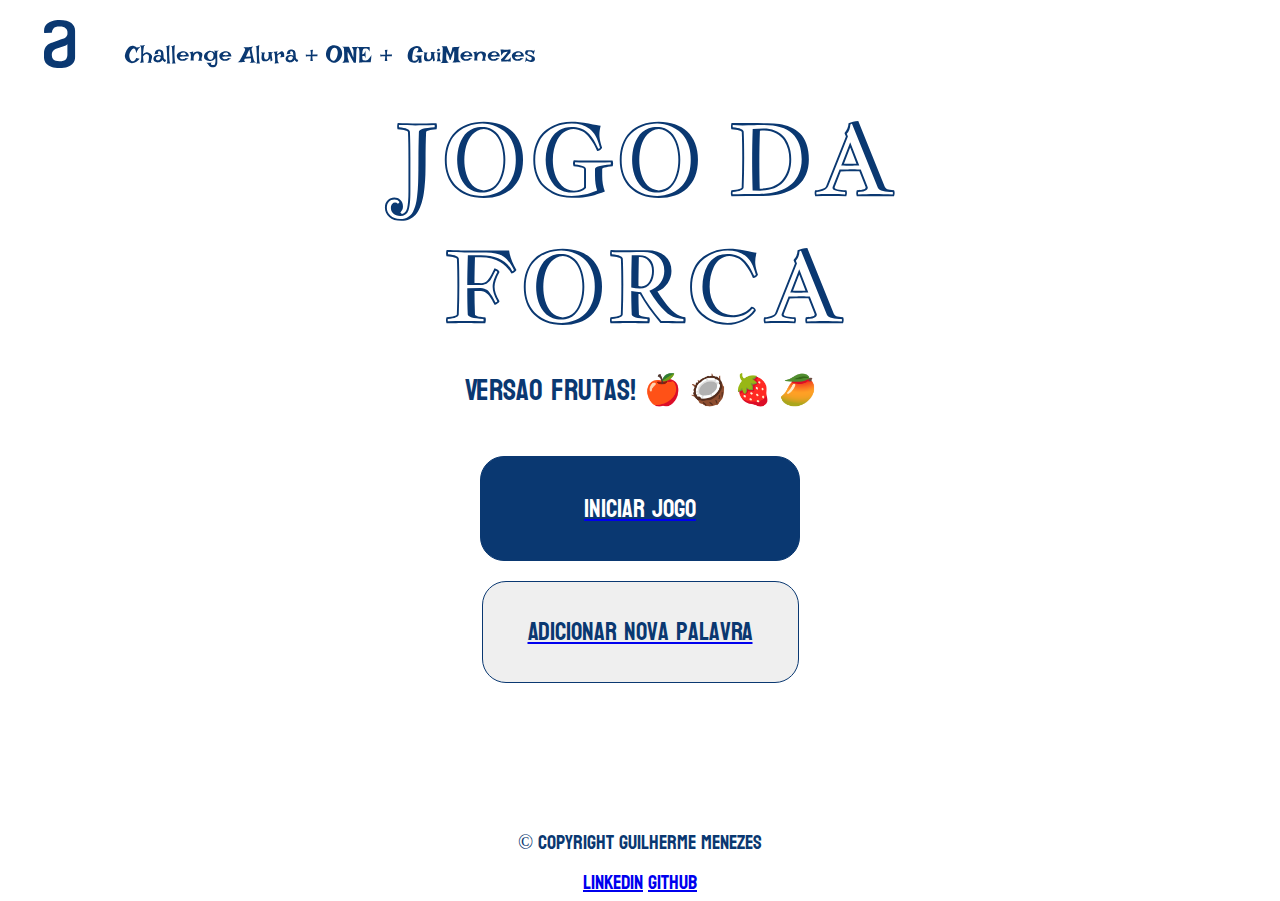
<file: index.html>
<!DOCTYPE html>
<html lang="pt-br">

<head>
    <meta charset="UTF-8">
    <meta http-equiv="X-UA-Compatible" content="IE=edge">
    <meta name="viewport" content="width=device-width, initial-scale=1.0">
    <title>Jogo da Forca - Menu</title>
    
    <!-- CSS do site junto com o reset -->
    <link rel="stylesheet" href="CSS/reset.css">
    <link rel="stylesheet" href="CSS/style.css">

    <!-- Fonte utilizada-->
    <link rel="preconnect" href="https://fonts.googleapis.com">
    <link rel="preconnect" href="https://fonts.gstatic.com" crossorigin>
    <link href="https://fonts.googleapis.com/css2?family=Koulen&display=swap" rel="stylesheet">

    
</head>

<body>
    <header class="cabecalho">
        <div class="logo">
            <img class="logo-um" src="img/logo-alura.svg">
            <img class="logo-dois" src="img/Challenge Alura + ONE + GuiMenezes.svg">
        </div>
    </header>

    <main>
        <section id="tela-inicial">
            <img class="logo-forca" src="img/JOGO DA FORCA.svg">
            <p class="subtitulo">Versao Frutas! &#127822; &#129381; &#127827; &#129389;</p>
            <div id="botao">
                <a href="gamepage.html"><button class="botao-iniciar">Iniciar Jogo</button></a>
                <a href="addword.html"><button class="botao-adicionar">Adicionar nova palavra</button></a>
            </div>

        </section>

    </main>

    <footer class="rodape">
        <p> &copy; Copyright Guilherme Menezes</p>
        <br>
        <a class="linkedin" href="https://www.linkedin.com/in/menezesguilherme/">LinkedIn</a>
        <a class="git" href="https://github.com/guipmenezes">Github</a>
    </footer>
</body>

<script src="script.js"></script>

</html>
</file>
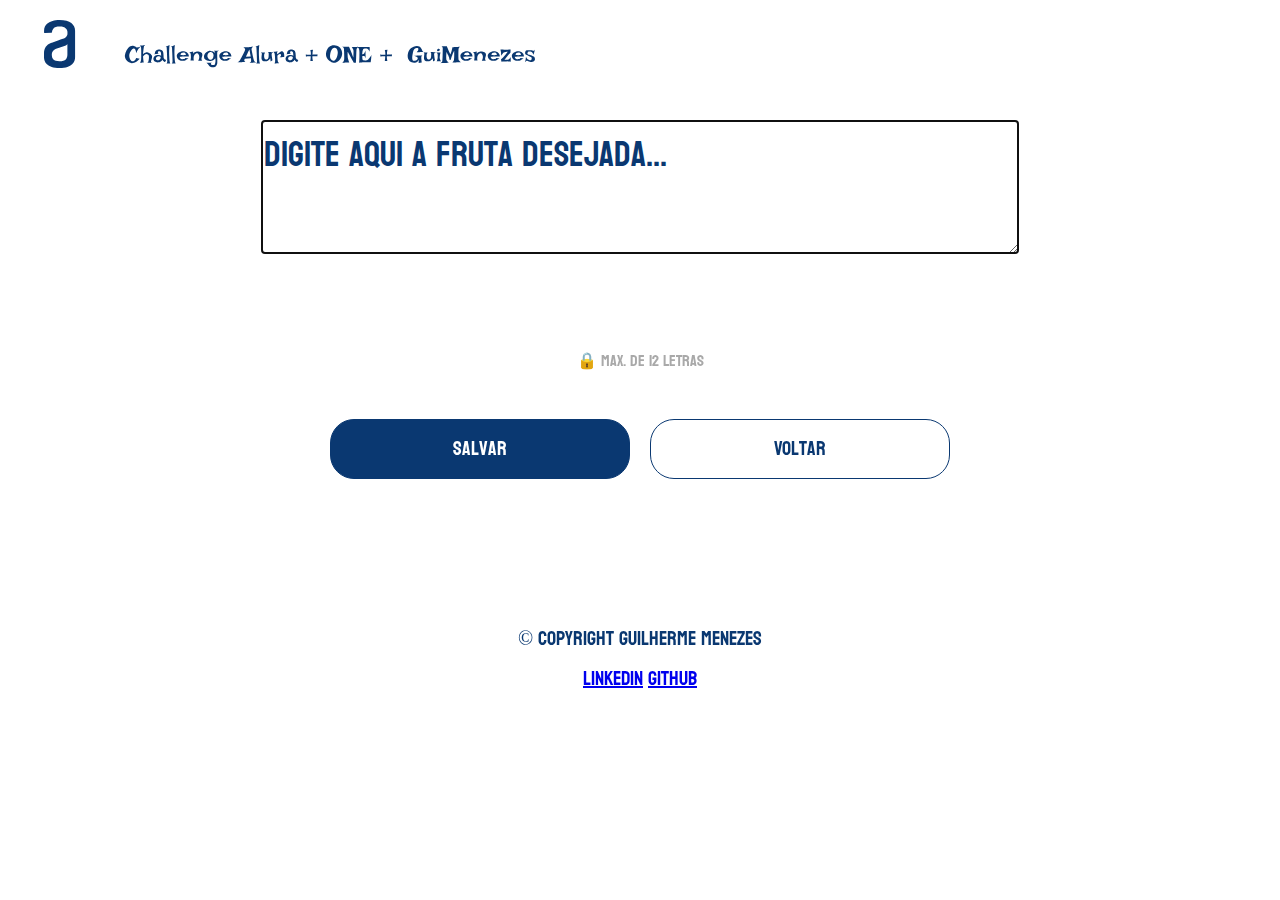
<file: addword.html>
<!DOCTYPE html>
<html lang="pt-br">

<head>
    <meta charset="UTF-8">
    <meta http-equiv="X-UA-Compatible" content="IE=edge">
    <meta name="viewport" content="width=device-width, initial-scale=1.0">
    <title>Jogo da Forca - Adiciona palavra</title>
    
    <!-- CSS do site junto com o reset -->
    <link rel="stylesheet" href="CSS/reset.css">
    <link rel="stylesheet" href="CSS/style.css">

    <!-- Fonte utilizada-->
    <link rel="preconnect" href="https://fonts.googleapis.com">
    <link rel="preconnect" href="https://fonts.gstatic.com" crossorigin>
    <link href="https://fonts.googleapis.com/css2?family=Koulen&display=swap" rel="stylesheet">

    
</head>

<body>
    <header class="cabecalho">
        <div class="logo">
            <img class="logo-um" src="img/logo-alura.svg">
            <img class="logo-dois" src="img/Challenge Alura + ONE + GuiMenezes.svg"></h1>
        </div>
    </header>

    <main>
        <div class="corpo-adicionar">
            <textarea class="area-texto" cols="40" rows="2" autofocus maxlength="12" placeholder="Digite aqui a fruta desejada..."></textarea>
            <p class="max-palavra">&#128274; Max. de 12 letras</p>
        </div>   

        <div class="botoes">
            <button class="salvar" onclick="adicionaFruta()">Salvar</button>
            <a href="index.html"><button class="cancelar">Voltar</button></a>
        </div>

    </main>

    <footer class="rodape">
        <p> &copy; Copyright Guilherme Menezes</p>
        <br>
        <a href="https://www.linkedin.com/in/menezesguilherme/">LinkedIn</a>
        <a href="https://github.com/guipmenezes">Github</a>
    </footer>

</body>

<script src="script.js"></script>

</html>
</file>
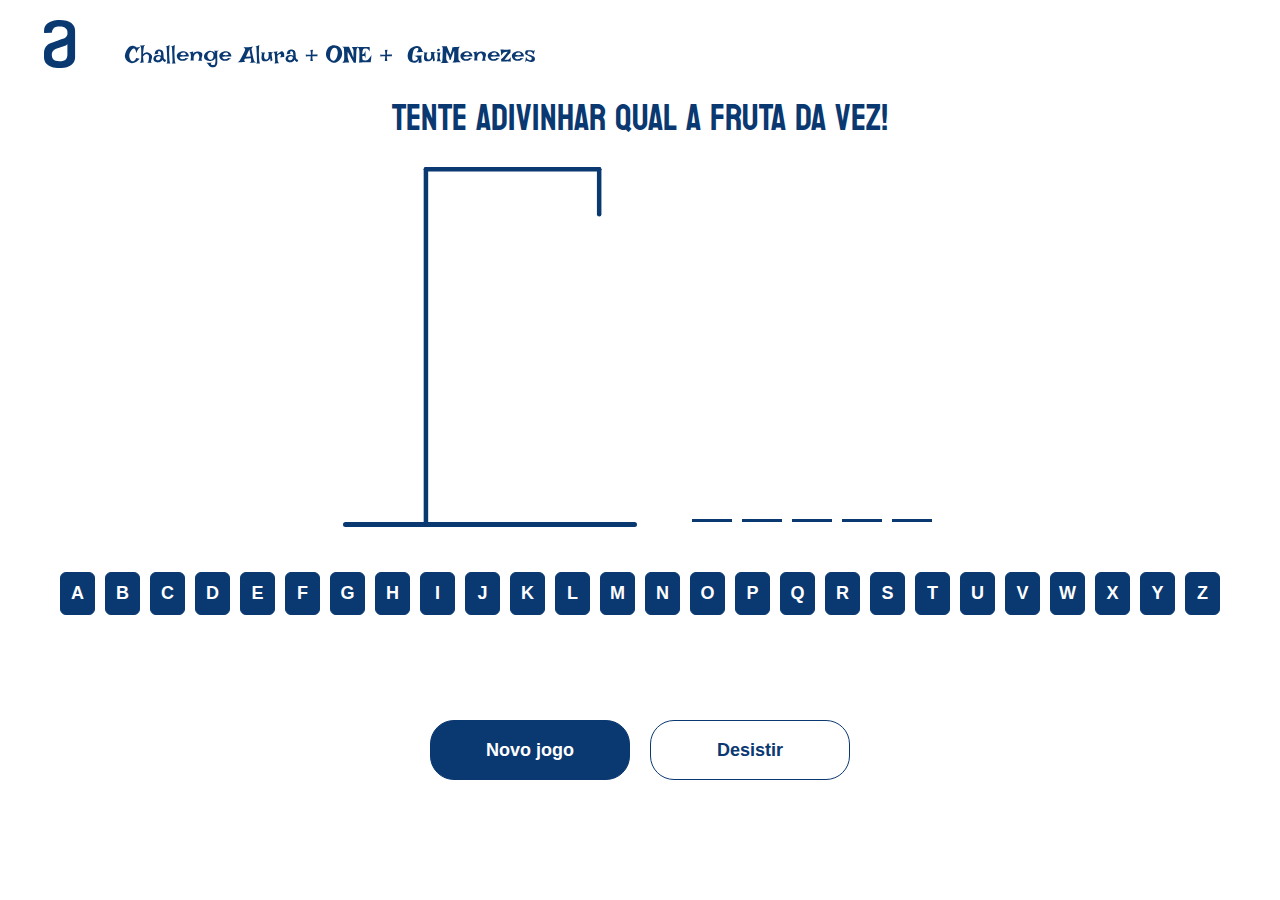
<file: gamepage.html>
<!DOCTYPE html>
<html lang="pt-br">

<head>
    <meta charset="UTF-8">
    <meta http-equiv="X-UA-Compatible" content="IE=edge">
    <meta name="viewport" content="width=device-width, initial-scale=1.0">
    <title>Jogo da Forca</title>
    
    <!-- CSS do site junto com o reset -->
    <link rel="stylesheet" href="CSS/reset.css">
    <link rel="stylesheet" href="CSS/gamestyle.css">

    <!-- Fonte utilizada-->
    <link rel="preconnect" href="https://fonts.googleapis.com">
    <link rel="preconnect" href="https://fonts.gstatic.com" crossorigin>
    <link href="https://fonts.googleapis.com/css2?family=Koulen&display=swap" rel="stylesheet">

    
</head>

<body>
    <header class="cabecalho">
        <div class="logo">
            <img class="logo-um" src="img/logo-alura.svg">
            <img class="logo-dois" src="img/Challenge Alura + ONE + GuiMenezes.svg"></h1>
        </div>
    </header>

    <main>
        <div class="jogo-container">
            <h1 class="titulo">Tente adivinhar qual a fruta da vez!</h1>
            <div class="jogo-forca">
                <img id="forca" src="forcaimg/forca.svg">
                <div id="palavra-jogo" class="espaco-palavra">
                </div>
                
                <div id="novo"></div>
            </div>

            <section id="letras" class="letras-container">
                <!--As letras se tornaram desnecessárias?
                <button>A</button>
                <button>B</button>
                <button>C</button>
                <button>D</button>
                <button>E</button>
                <button>F</button>
                <button>G</button>
                <button>H</button>
                <button>I</button>
                <button>J</button>
                <button>K</button>
                <button>L</button>
                <button>M</button>
                <button>N</button>
                <button>O</button>
                <button>P</button>
                <button>Q</button>
                <button>R</button>
                <button class="correto">S</button>
                <button class="errado">T</button>
                <button>U</button>
                <button>V</button>
                <button>W</button>
                <button class="correto">X</button>
                <button class="errado">Y</button>
                <button>Z</button>
                --->
            </section>

            <div id="palavra-secreta-container">
                
            </div>

            <div class="btns">
                <a href="gamepage.html"><button class="novo-jogo">Novo jogo</button></a>
                <a href="index.html"><button class="desistir">Desistir</button></a>
            </div>

        </div>

    </main>

    <script src="script.js"></script>
</body>
</file>
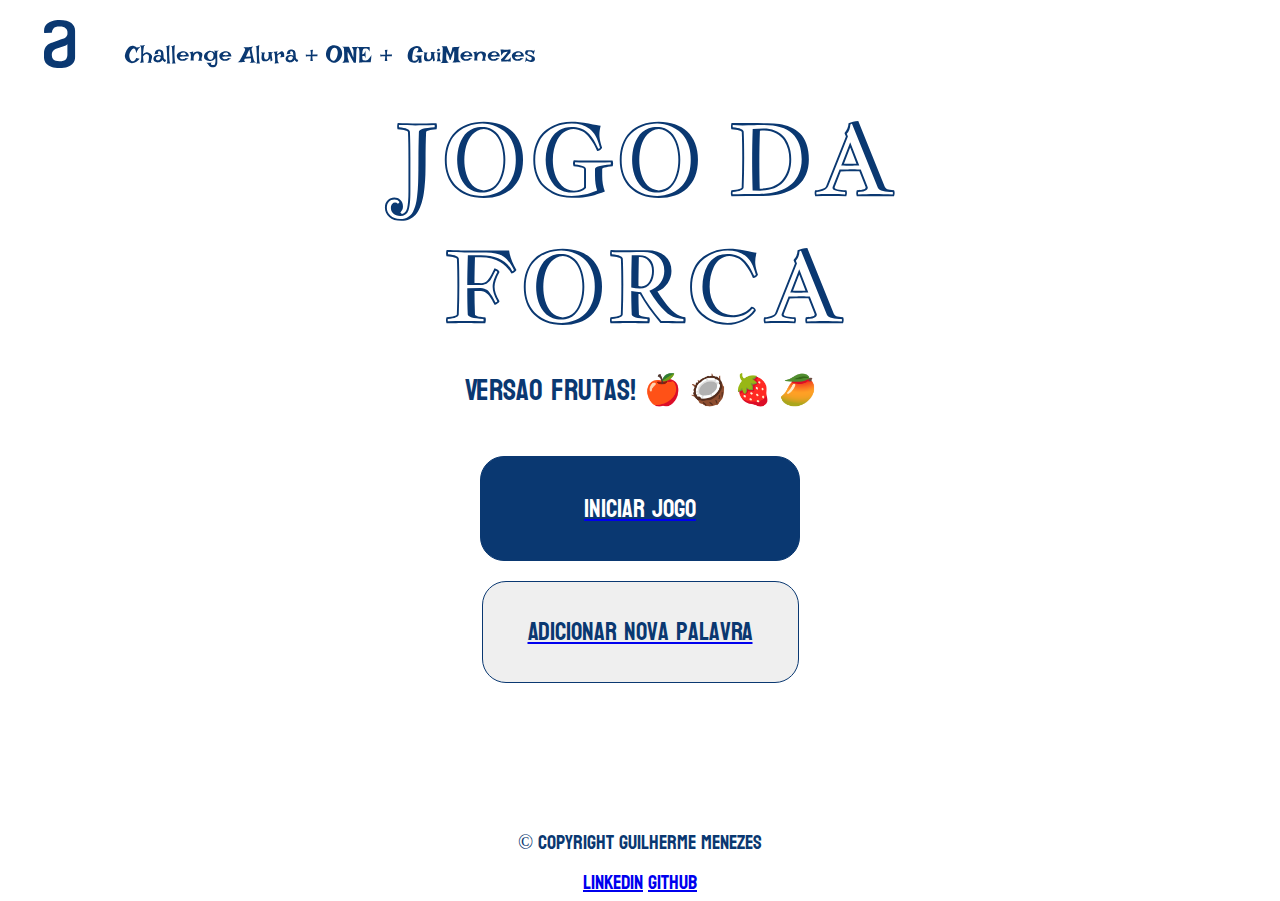
<file: menu.html>
<!DOCTYPE html>
<html lang="pt-br">

<head>
    <meta charset="UTF-8">
    <meta http-equiv="X-UA-Compatible" content="IE=edge">
    <meta name="viewport" content="width=device-width, initial-scale=1.0">
    <title>Jogo da Forca - Menu</title>
    
    <!-- CSS do site junto com o reset -->
    <link rel="stylesheet" href="reset.css">
    <link rel="stylesheet" href="style.css">

    <!-- Fonte utilizada-->
    <link rel="preconnect" href="https://fonts.googleapis.com">
    <link rel="preconnect" href="https://fonts.gstatic.com" crossorigin>
    <link href="https://fonts.googleapis.com/css2?family=Koulen&display=swap" rel="stylesheet">

    
</head>

<body>
    <header class="cabecalho">
        <div class="logo">
            <img src="img/logo-alura.svg">
            <img src="img/Challenge Alura + ONE + GuiMenezes.svg">
        </div>
    </header>

    <main>
        <section id="tela-inicial">
            <img class="logo-forca" src="img/JOGO DA FORCA.svg">
            <p class="subtitulo">Versao Frutas! &#127822; &#129381; &#127827; &#129389;</p>
            <div id="botao">
                <a href="gamepage.html"><button class="botao-iniciar">Iniciar Jogo</button></a>
                <a href="addword.html"><button class="botao-adicionar">Adicionar nova palavra</button></a>
            </div>

        </section>

    </main>

    <footer class="rodape">
        <p> &copy; Copyright Guilherme Menezes</p>
        <br>
        <a href="https://www.linkedin.com/in/menezesguilherme/">LinkedIn</a>
        <a href="https://github.com/guipmenezes">Github</a>
    </footer>
</body>

<script src="script.js"></script>

</html>
</file>
<file: CSS/style.css>
* {
    font-family: 'Koulen', cursive;
}

body {
    width: 100%;
    height: 100%;
    margin: 0;
    padding: 0;
    overflow: hidden;
}
.cabecalho {
    display: flex;
    justify-content: left;
    margin-top: 20px;
}    

.logo-forca {
    display: block;
    margin-left: auto;
    margin-right: auto;
    margin-top: 50px;
    margin-bottom: 50px;
}

.subtitulo {
    display: flex;
    justify-content: center;
    margin-bottom: 50px;
    font-size: 30px;
    color: #0A3871;
}

.titulo-inicial {
    font-size: 45px;
}

.botao-iniciar {
    display: block;
    margin-left: auto;
    margin-right: auto;
    font-size: 25px;
    width: 320px;
    height: 105px;
    background: #0A3871;
    color: white;
    border: 1px solid #0A3871;
    border-radius: 24px;
}

.botao-adicionar {
    display: block;
    margin-left: auto;
    margin-right: auto;
    margin-top: 20px;
    font-size: 25px;
    width: 317px;
    height: 102px;
    color: #0A3871;
    border: 1px solid #0A3871;
    border-radius: 24px;
}

/* CSS do html da área para adicionar novas palavras */

.area-texto {
    display: block;
    margin-left: auto;
    margin-right: auto;
    font-size: 35px;
    background: transparent;
    color: #0A3871;
    border: 0px solid;
    margin-top: 50px;
    margin-bottom: 100px;
}

::-webkit-input-placeholder {
    color:#0A3871;
}

.max-palavra {
    display: flex;
    justify-content: center;
    color: darkgrey;
    margin-bottom: 50px;
}

.botoes {
    display: flex;
    justify-content: center;
}

.salvar {
    cursor: pointer;
    width: 300px;
    height: 60px;
    font-size: 20px;
    background: #0A3871;
    color: white;
    border-radius:24px;
    border: 1px solid #0A3871;
    margin-right: 10px;
}

.cancelar {
    cursor: pointer;
    width: 300px;
    height: 60px;
    background: white;
    color: #0A3871;
    font-size: 20px;
    border: 1px solid #0A3871;
    border-radius: 24px;
    margin-left: 10px;
}

.rodape {
    font-family: 'Koulen', cursive;
    display: block;
    margin-left: auto;
    margin-right: auto;
    margin-top: 150px;
    bottom: 0;
    width: 100%;
    color: #0A3871;
    text-align: center;
    font-size: 20px;
}

@media(max-width: 760px) {

.logo {
    display: flex;
    flex-direction: column;
    align-items: center;
}

.logo-um {
    width: 20%;
}

.logo-dois {
    width: 90%;
    margin-top: 5%;
}

.logo-forca {
    display: flex;
    width: 90%;
    justify-content: space-around;
    align-items: center;
}

.subtitulo {
    font-size: 25px;
}

#botao {
    display: flex;
    flex-direction: column;
    justify-content: center;
    align-items: center;
}

.botao-iniciar {
    width: 250px;
    font-size: 20px;
}

.botao-adicionar {
    width: 250px;
    font-size: 20px;
}


/* layout pag adicionar palavra*/

.area-texto {
    display: flex;
    width: 90%;
}

.botoes {
    display: flex;
    flex-direction: column;
    align-items: center;
    justify-content: center;
}

.salvar {
    width: 200px;
    margin: 5%;
}

.cancelar {
    width: 200px;
}


.rodape {
    display: flex;
    flex-wrap: wrap;
    flex-direction: column;
    width: 90%;
    align-items: center;
    justify-content: flex-end;
    margin: auto;
    margin-top: 10%;
}

}
</file>
<file: CSS/gamestyle.css>
body {
    font-family: 'Koulen', cursive;
}

.cabecalho {
    display: flex;
    justify-content: left;
    margin-top: 20px;
}

.titulo {
    display: flex;
    justify-content: center;
    margin-bottom: 30px;
    margin-top: 30px;
    font-size: 36px;
    text-transform: uppercase;
    color: #0A3871;
}

.jogo-forca {
    display: flex;
    justify-content: center;
}

.espaco-palavra {
    display: flex;
    justify-content: center;
    flex-direction: row;
    flex-wrap: wrap;
    align-items: flex-end;
    margin-left: 50px;
}

.letras-container {
    display: flex;
    justify-content: center;
    flex-direction: row;
    flex-wrap: wrap;
    margin-top: 40px;
}

.letras-container button {
    margin: 5px;
    width: 35px;
    padding: 10px 0;
    background-color: #0A3871;
    color: white;
    border: 1px solid #0A3871;
    border-radius: 6px;
    font-weight: bold;
    font-size: 18px;
    cursor: pointer;
    text-transform: uppercase;
}

.letras-container button:hover {
    background-color: white;
    color: #0A3871;
}

.correto, .correto:hover {
    background-color: #48b93c;
    border: 1px solid #48b93c;
    cursor: inherit;
}

.errado, .errado:hover {
    background-color: red;
    border: 1px solid red;
    cursor: inherit;
}

.btns {
    display: flex;
    justify-content: center;
    margin-top: 100px;
}

.novo-jogo {
    cursor: pointer;
    width: 200px;
    height: 60px;
    margin-right: 10px;
    font-size: 18px;
    font-weight: bold;
    background: #0A3871;
    color: white;
    border: 1px solid #0A3871;
    border-radius: 24px;
}

.novo-jogo:hover {
    background: white;
    color: #0A3871;
}

.desistir {
    cursor: pointer;
    width: 200px;
    height: 60px;
    margin-left: 10px;
    font-size: 18px;
    font-weight: bold;
    background: white;
    color: #0A3871;
    border: 1px solid #0A3871;
    border-radius: 24px;
}

.desistir:hover {
    background: #0A3871;
    color: white;
}

#novo button {
    font-size: 16px;
    border-radius: 8px;
    padding: 10px;
    background-color: #0A3871;
    color: white;
    text-transform: uppercase;
    font-weight: bold;
}

p {
    font-size: 25px;
    color: #0A3871;
}

span {
    display: flex;
    justify-content: center;
    border-bottom: 3px solid #0A3871;
    width: 40px;
    margin: 5px;
    padding-bottom: 10px;
    font-size: 25px;
    text-transform: uppercase;
}

@media(max-width: 760px) {

.logo {
    display: flex;
    flex-direction: column;
    justify-content: center;
    align-items: center;
}

.logo-um {
    width: 20%;
}

.logo-dois {
    margin-top: 5%;
    width: 90%
}

.titulo {
    display: flex;
    font-size: 30px;
    align-items: center;
}

#forca {
    display: flex;
    width: 80%;
    justify-content: center;
    align-items: center;
    
}

.jogo-forca {
    display: flex;
    flex-direction: column;
}

.espaco-palavra {
    display: flex;
    flex-direction: row;
    flex-wrap: wrap;
    justify-content: center;
    margin-top: 10%;
    padding: 5%;
}

.letras-container {
    display: flex;
    flex-wrap: wrap;
    
}

.novo-jogo {
    width: 100%;
}

.desistir {
    width: 100%;
    margin-bottom: 10%;
}

#novo {
    display: flex;
    flex-direction: column;
    align-items: center;
    margin-top: 5%;
    margin-bottom: 5%;
}

}
</file>
<file: style.css>
* {
    font-family: 'Koulen', cursive;
}

body {
    width: 100%;
    height: 100%;
    margin: 0;
    padding: 0;
    overflow: hidden;
}
.cabecalho {
    display: flex;
    justify-content: left;
    margin-top: 20px;
}    

.logo-forca {
    display: block;
    margin-left: auto;
    margin-right: auto;
    margin-top: 50px;
    margin-bottom: 50px;
}

.subtitulo {
    display: flex;
    justify-content: center;
    margin-bottom: 50px;
    font-size: 30px;
    color: #0A3871;
}

.titulo-inicial {
    font-size: 45px;
}

.botao-iniciar {
    display: block;
    margin-left: auto;
    margin-right: auto;
    font-size: 25px;
    width: 320px;
    height: 105px;
    background: #0A3871;
    color: white;
    border: 1px solid #0A3871;
    border-radius: 24px;
}

.botao-adicionar {
    display: block;
    margin-left: auto;
    margin-right: auto;
    margin-top: 20px;
    font-size: 25px;
    width: 317px;
    height: 102px;
    color: #0A3871;
    border: 1px solid #0A3871;
    border-radius: 24px;
}

/* CSS do html da área para adicionar novas palavras */

.area-texto {
    display: block;
    margin-left: auto;
    margin-right: auto;
    font-size: 35px;
    background: transparent;
    color: #0A3871;
    border: 0px solid;
    margin-top: 50px;
    margin-bottom: 100px;
}

::-webkit-input-placeholder {
    color:#0A3871;
}

.max-palavra {
    display: flex;
    justify-content: center;
    color: darkgrey;
    margin-bottom: 50px;
}

.botoes {
    display: flex;
    justify-content: center;
}

.salvar {
    cursor: pointer;
    width: 300px;
    height: 60px;
    font-size: 20px;
    background: #0A3871;
    color: white;
    border-radius:24px;
    border: 1px solid #0A3871;
    margin-right: 10px;
}

.cancelar {
    cursor: pointer;
    width: 300px;
    height: 60px;
    background: white;
    color: #0A3871;
    font-size: 20px;
    border: 1px solid #0A3871;
    border-radius: 24px;
    margin-left: 10px;
}

.rodape {
    font-family: 'Koulen', cursive;
    display: block;
    margin-left: auto;
    margin-right: auto;
    margin-top: 150px;
    bottom: 0;
    width: 100%;
    color: #0A3871;
    text-align: center;
    font-size: 20px;
}
</file>
